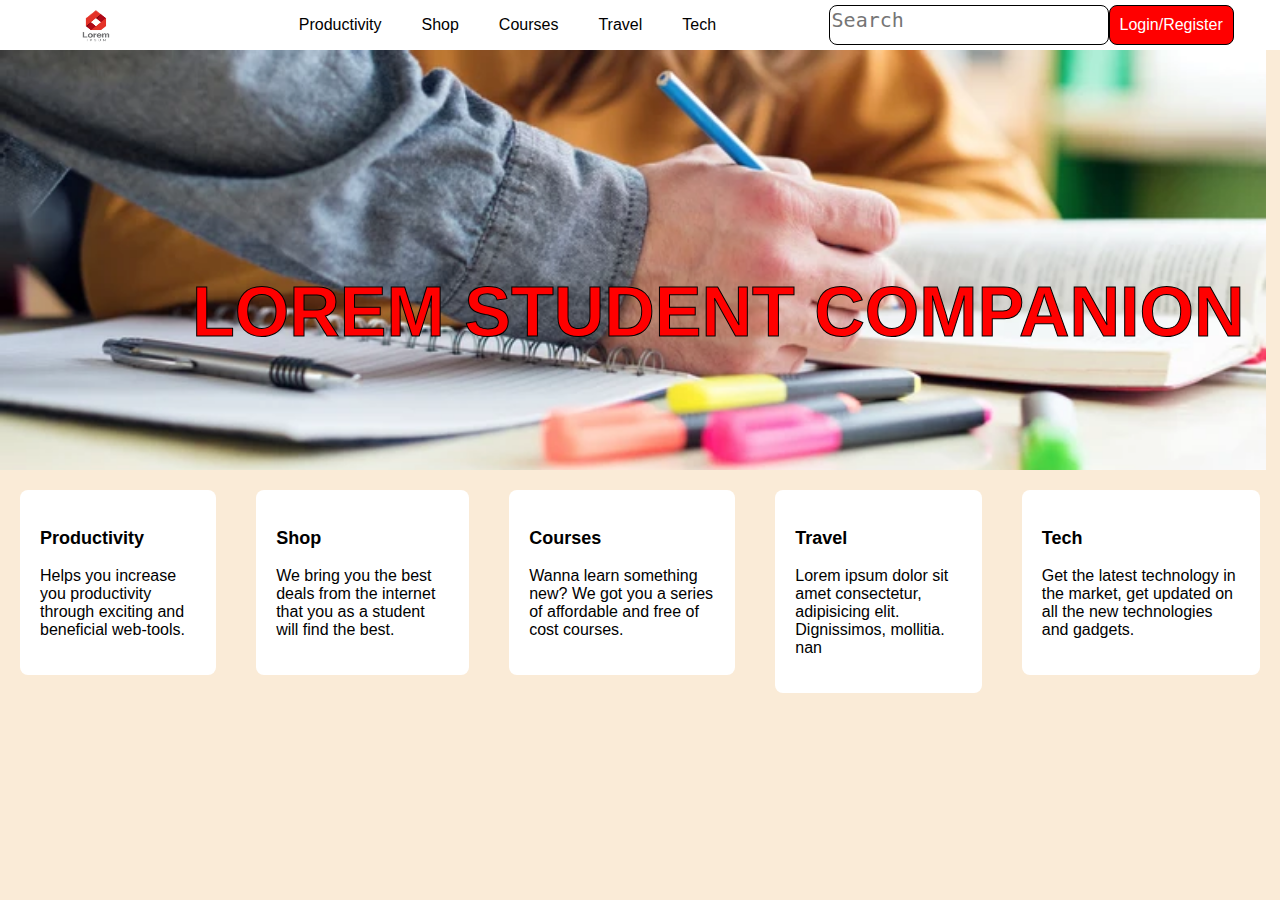
<file: index.html>
<html lang="en">
<head>
    <meta charset="UTF-8">
    <meta http-equiv="X-UA-Compatible" content="IE=edge">
    <meta name="viewport" content="width=device-width, initial-scale=1.0">
    <title>LOREM student companion</title>
    <link rel="stylesheet" href="styles.css">
</head>
<body>
    <div class="navigation">
        <div class="logo">
            <a href="index.html"><img src="img/sampleLogo.png" alt="Logo"></a>
        </div>
        <div class="nav">
            <ul>
                <li><a href="productivity.html">Productivity</a></li>
                <li><a href="shop.html">Shop</a></li>
                <li><a href="courses.html">Courses</a></li>
                <li><a href="travel.html">Travel</a></li>
                <li><a href="tech.html">Tech</a></li>
            </ul>
        </div>
        <div class="search">
            <textarea class="serchBox" cols="30" rows="10" placeholder="Search" style="resize: none;"></textarea>
            <a href="login.html"><button>Login/Register</button></a>
        </div>
    </div>

    <div class="banner">
        <img src="img/home-banner.png" alt="Home-Banner">
    </div>

    <h1 class="banner-heading">LOREM student companion</h1>

    <section class="home">
        <a href="productivity.html">
            <div>
                <h3>Productivity</h3>
                <p>Helps you increase you productivity through exciting and beneficial web-tools.</p>
            </div>
        </a>
        
        <a href="shop.html">
        <div>
            <h3>Shop</h3>
            <p>We bring you the best deals from the internet that you as a student will find the best.</p>
        </div>
        </a>

        <a href="courses.html">
        <div>
            <h3>Courses</h3>
            <p>Wanna learn something new? We got you a series of affordable and free of cost courses.</p>
        </div>
        </a>

        <a href="travel.html">
        <div>
            <h3>Travel</h3>
            <p>Lorem ipsum dolor sit amet consectetur, adipisicing elit. Dignissimos, mollitia. nan</p>
        </div>
        </a>

        <a href="tech.html">
        <div>
            <h3>Tech</h3>
            <p>Get the latest technology in the market, get updated on all the new technologies and gadgets.</p>
        </div>
        </a>
        
    </section>
    
</body>
</html>
</file>
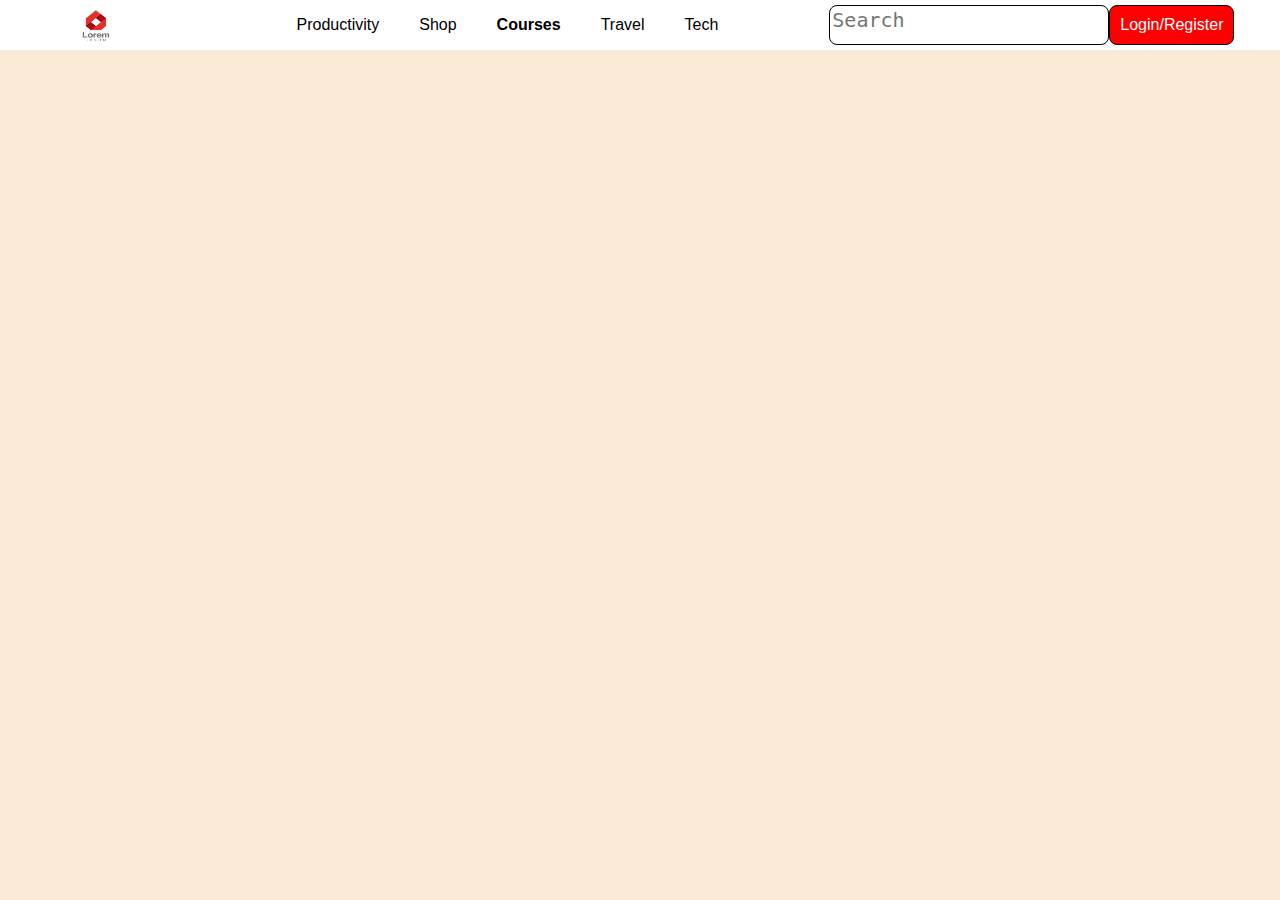
<file: courses.html>
<html lang="en">
<head>
    <meta charset="UTF-8">
    <meta http-equiv="X-UA-Compatible" content="IE=edge">
    <meta name="viewport" content="width=device-width, initial-scale=1.0">
    <title>LOREM student companion</title>
    <link rel="stylesheet" href="styles.css">
</head>
<body>
    <div class="navigation">
        <div class="logo">
            <a href="index.html"><img src="img/sampleLogo.png" alt="Logo"></a>
        </div>
        <div class="nav">
            <ul>
                <li><a href="productivity.html">Productivity</a></li>
                <li><a href="shop.html">Shop</a></li>
                <li><a href="courses.html" class="current">Courses</a></li>
                <li><a href="travel.html">Travel</a></li>
                <li><a href="tech.html">Tech</a></li>
            </ul>
        </div>
        <div class="search">
            <textarea class="serchBox" cols="30" rows="10" placeholder="Search" style="resize: none;"></textarea>
            <a href="login.html"><button>Login/Register</button></a>
        </div>
    </div>

    
</body>
</html>
</file>
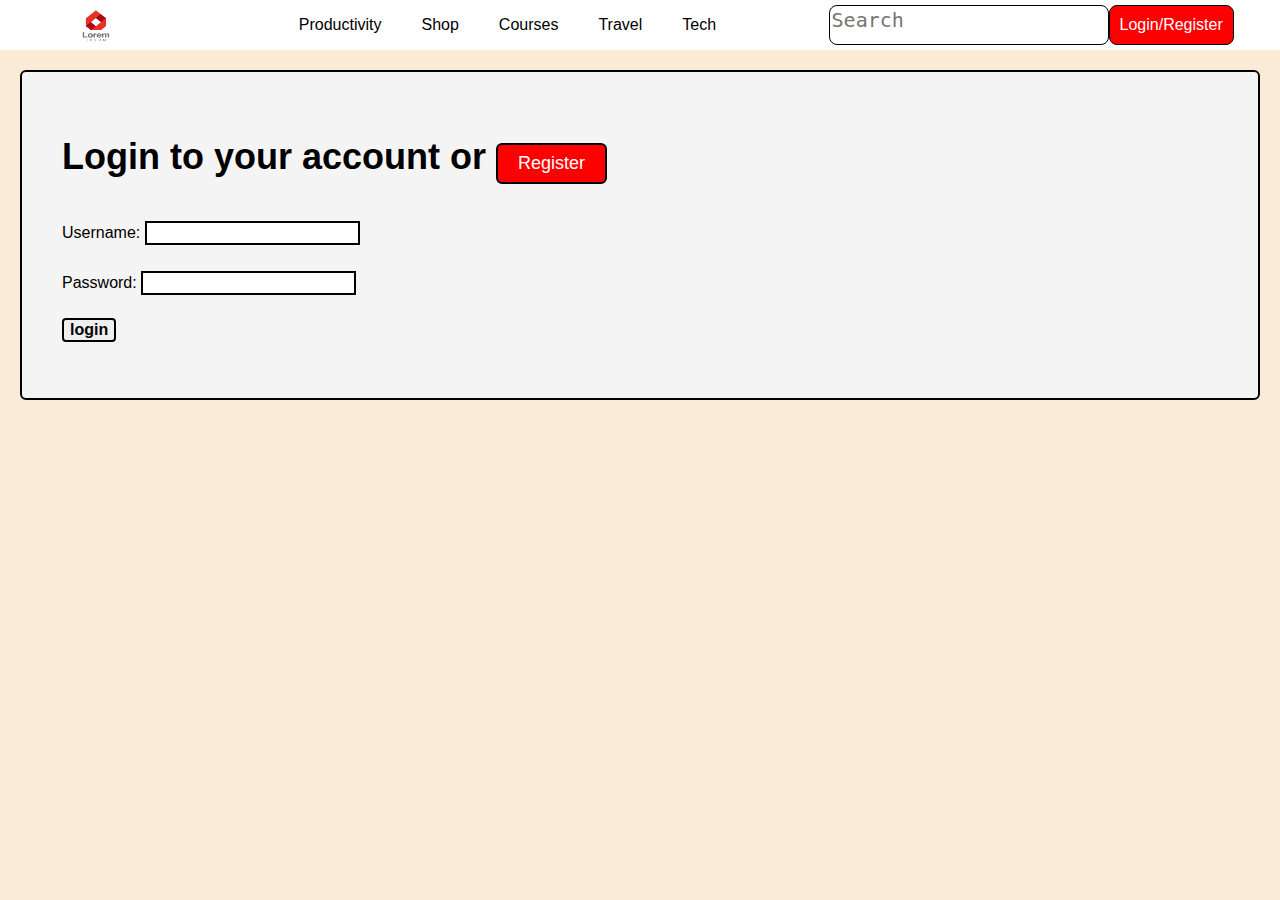
<file: login.html>
<html lang="en">
<head>
    <meta charset="UTF-8">
    <meta http-equiv="X-UA-Compatible" content="IE=edge">
    <meta name="viewport" content="width=device-width, initial-scale=1.0">
    <title>LOREM student companion</title>
    <link rel="stylesheet" href="styles.css">
</head>
<body>
    <div class="navigation">
        <div class="logo">
            <a href="index.html"><img src="img/sampleLogo.png" alt="Logo"></a>
        </div>
        <div class="nav">
            <ul>
                <li><a href="productivity.html">Productivity</a></li>
                <li><a href="shop.html">Shop</a></li>
                <li><a href="courses.html">Courses</a></li>
                <li><a href="travel.html">Travel</a></li>
                <li><a href="tech.html">Tech</a></li>
            </ul>
        </div>
        <div class="search">
            <textarea class="serchBox" cols="30" rows="10" placeholder="Search" style="resize: none;"></textarea>
            <a href="login.html"><button>Login/Register</button></a>
        </div>
    </div>

    <section class="main">
        <h1>Login to your account or <button>Register</button></h1>
        <form action="">
            <p>Username:</p> <input type="text"><br>
            <p>Password:</p> <input type="password"><br>
            <input type="submit" value="login" class="submit">
        </form>
    </section>
    
</body>
</html>
</file>
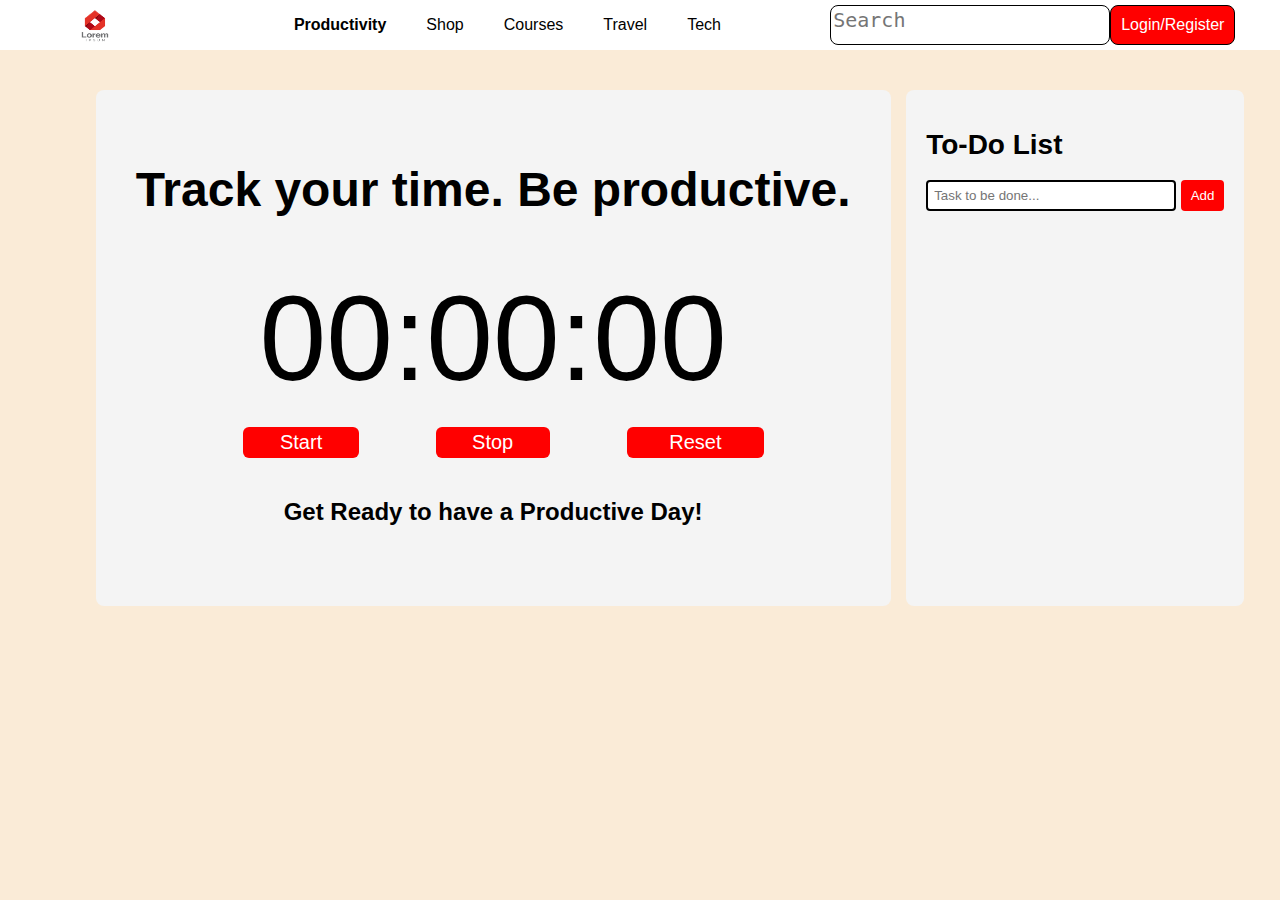
<file: productivity.html>
<html lang="en">
<head>
    <meta charset="UTF-8">
    <meta http-equiv="X-UA-Compatible" content="IE=edge">
    <meta name="viewport" content="width=device-width, initial-scale=1.0">
    <title>LOREM student companion</title>
    <link rel="stylesheet" href="styles.css">
    <link rel="stylesheet" href="https://cdnjs.cloudflare.com/ajax/libs/font-awesome/6.1.1/css/all.min.css" integrity="sha512-KfkfwYDsLkIlwQp6LFnl8zNdLGxu9YAA1QvwINks4PhcElQSvqcyVLLD9aMhXd13uQjoXtEKNosOWaZqXgel0g==" crossorigin="anonymous" referrerpolicy="no-referrer" />
</head>
<body>
    <div class="navigation">
        <div class="logo">
            <a href="index.html"><img src="img/sampleLogo.png" alt="Logo"></a>
        </div>
        <div class="nav">
            <ul>
                <li><a href="productivity.html" class="current">Productivity</a></li>
                <li><a href="shop.html">Shop</a></li>
                <li><a href="courses.html">Courses</a></li>
                <li><a href="travel.html">Travel</a></li>
                <li><a href="tech.html">Tech</a></li>
            </ul>
        </div>
        <div class="search">
            <textarea class="serchBox" cols="30" rows="10" placeholder="Search" style="resize: none;"></textarea>
            <a href="login.html"><button>Login/Register</button></a>
        </div>
    </div>

    <div class="mainPro">
    <div class="Stop-Watch">
        <div class="timerHeading">
            <h1>Track your time. Be productive.</h1>
        </div>
        <div id="stopwatch">
            00:00:00
        </div>

        <ul id="buttons">
            <li><button onclick="startTimer()">Start</button></li>
            <li><button onclick="stopTimer()">Stop</button></li>

            <li><button onclick="resetTimer()">Reset</button></li>
        </ul>

        <div id="timerTag">
            <h2 id="timerTagHeading">Get Ready to have a Productive Day!</h2>
        </div>

        <script src="main.js"></script>
    </div>

    <div class="to-do-list">
        <h1>To-Do List</h1>
        <input type="text" placeholder="Task to be done...">
        <button id="push">Add</button>
        <div class="tasks">
            
        </div>
        <script src="to-so.js"></script>
    </div>

    </div>

    
</body>
</html>
</file>
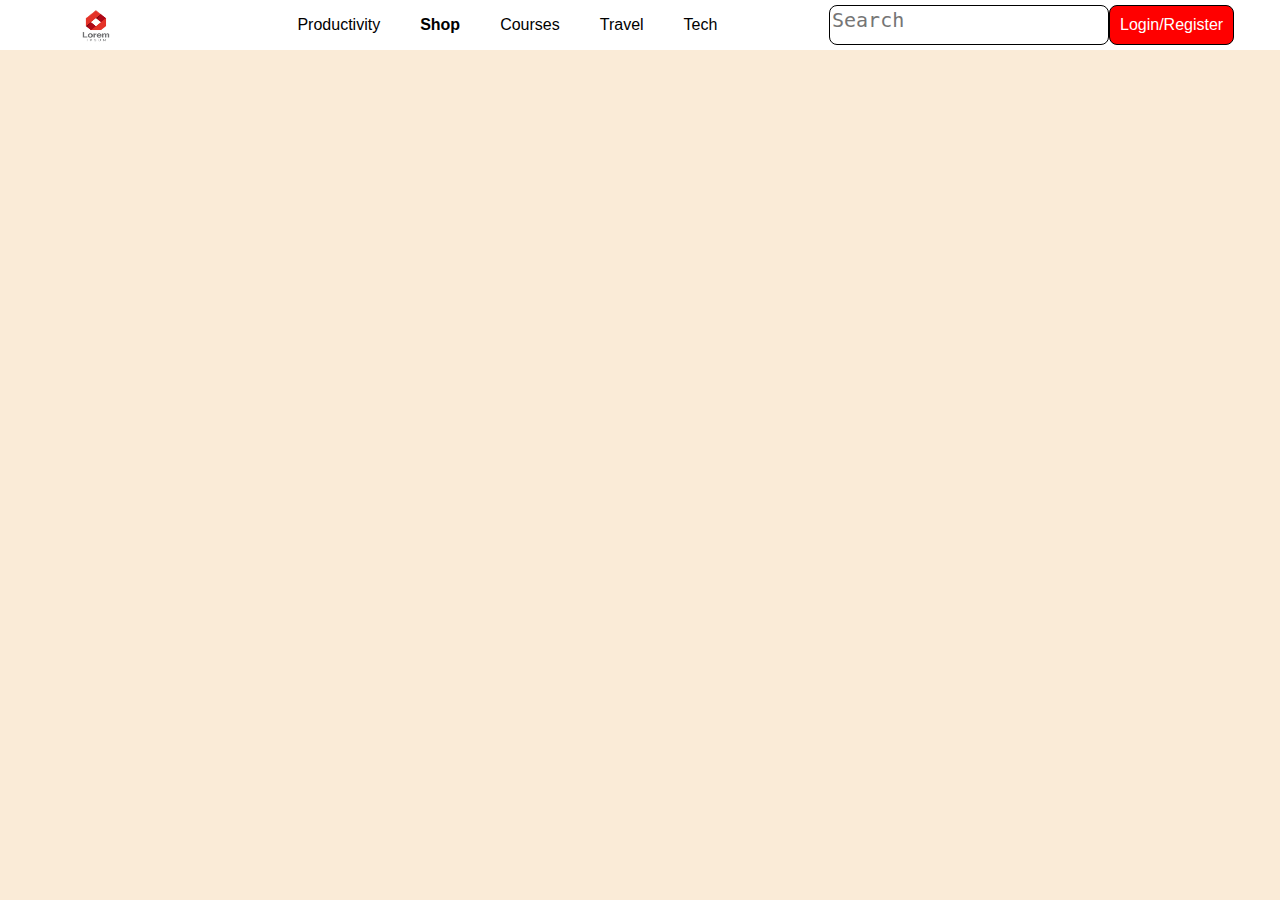
<file: shop.html>
<html lang="en">
<head>
    <meta charset="UTF-8">
    <meta http-equiv="X-UA-Compatible" content="IE=edge">
    <meta name="viewport" content="width=device-width, initial-scale=1.0">
    <title>LOREM student companion</title>
    <link rel="stylesheet" href="styles.css">
</head>
<body>
    <div class="navigation">
        <div class="logo">
            <a href="index.html"><img src="img/sampleLogo.png" alt="Logo"></a>
        </div>
        <div class="nav">
            <ul>
                <li><a href="productivity.html">Productivity</a></li>
                <li><a href="shop.html" class="current">Shop</a></li>
                <li><a href="courses.html">Courses</a></li>
                <li><a href="travel.html">Travel</a></li>
                <li><a href="tech.html">Tech</a></li>
            </ul>
        </div>
        <div class="search">
            <textarea class="serchBox" cols="30" rows="10" placeholder="Search" style="resize: none;"></textarea>
            <a href="login.html"><button>Login/Register</button></a>
        </div>
    </div>

    
</body>
</html>
</file>
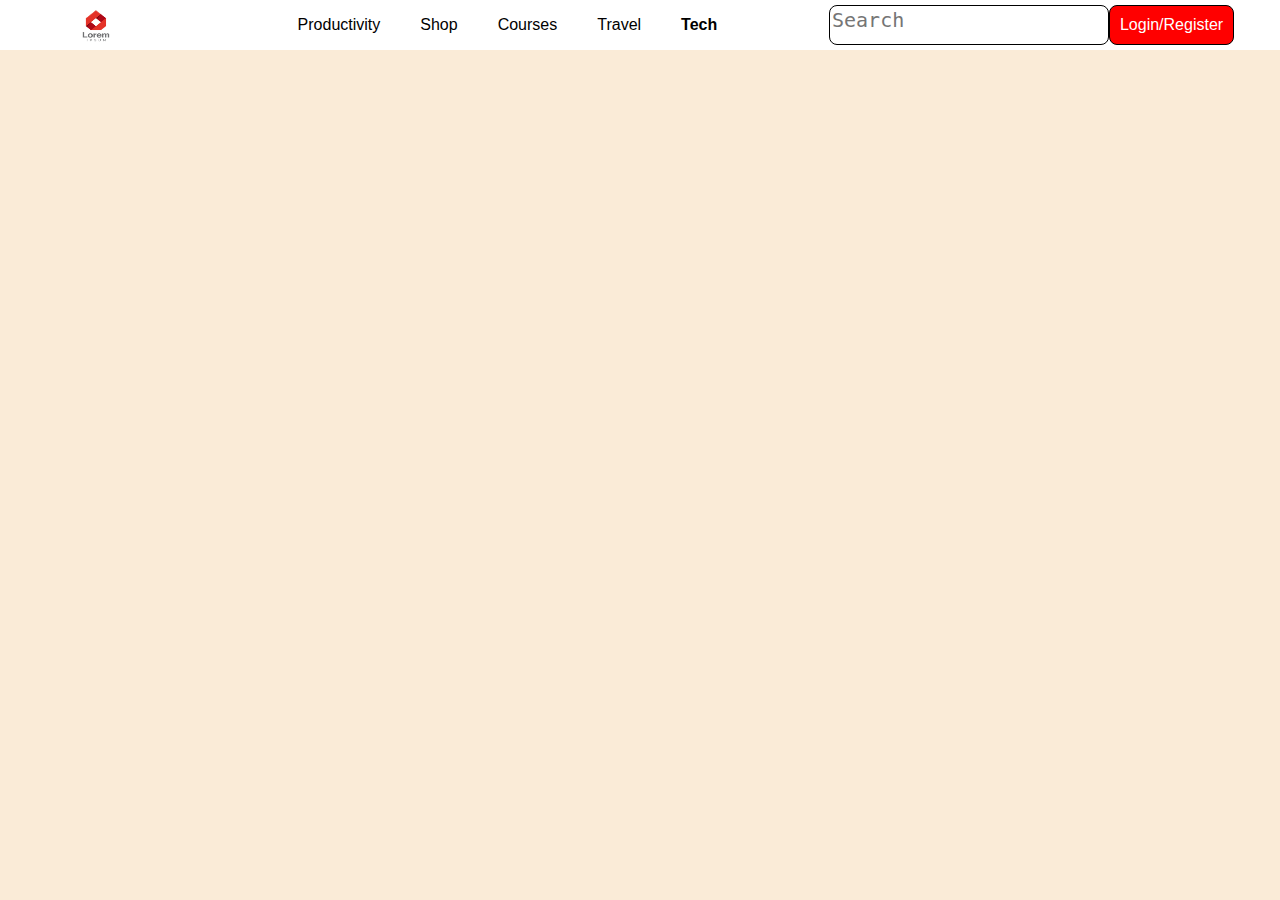
<file: tech.html>
<html lang="en">
<head>
    <meta charset="UTF-8">
    <meta http-equiv="X-UA-Compatible" content="IE=edge">
    <meta name="viewport" content="width=device-width, initial-scale=1.0">
    <title>LOREM student companion</title>
    <link rel="stylesheet" href="styles.css">
</head>
<body>
    <div class="navigation">
        <div class="logo">
            <a href="index.html"><img src="img/sampleLogo.png" alt="Logo"></a>
        </div>
        <div class="nav">
            <ul>
                <li><a href="productivity.html">Productivity</a></li>
                <li><a href="shop.html">Shop</a></li>
                <li><a href="courses.html">Courses</a></li>
                <li><a href="travel.html">Travel</a></li>
                <li><a href="tech.html"  class="current">Tech</a></li>
            </ul>
        </div>
        <div class="search">
            <textarea class="serchBox" cols="30" rows="10" placeholder="Search" style="resize: none;"></textarea>
            <a href="login.html"><button>Login/Register</button></a>
        </div>
    </div>

    
</body>
</html>
</file>
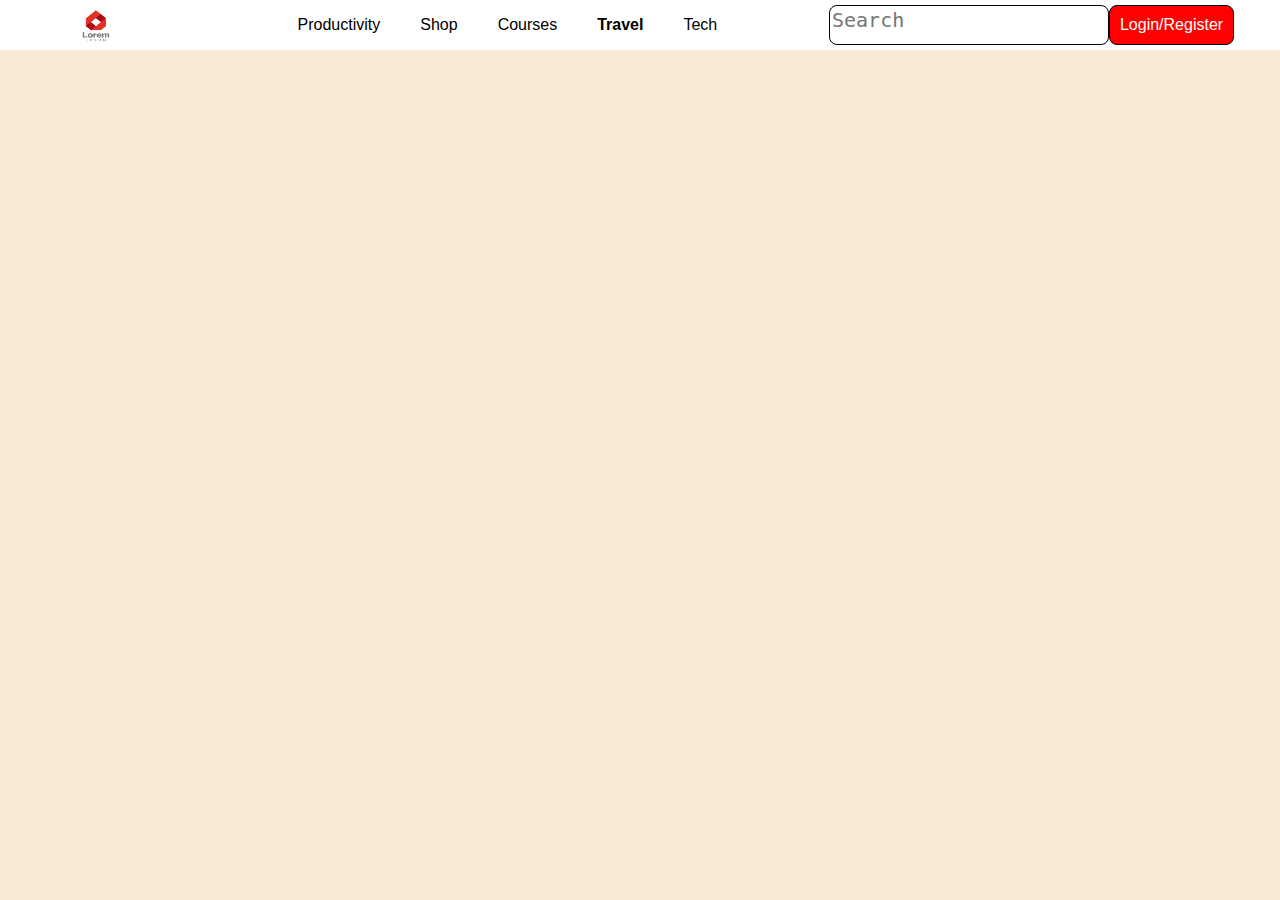
<file: travel.html>
<html lang="en">
<head>
    <meta charset="UTF-8">
    <meta http-equiv="X-UA-Compatible" content="IE=edge">
    <meta name="viewport" content="width=device-width, initial-scale=1.0">
    <title>LOREM student companion</title>
    <link rel="stylesheet" href="styles.css">
</head>
<body>
    <div class="navigation">
        <div class="logo">
            <a href="index.html"><img src="img/sampleLogo.png" alt="Logo"></a>
        </div>
        <div class="nav">
            <ul>
                <li><a href="productivity.html">Productivity</a></li>
                <li><a href="shop.html">Shop</a></li>
                <li><a href="courses.html">Courses</a></li>
                <li><a href="travel.html" class="current">Travel</a></li>
                <li><a href="tech.html">Tech</a></li>
            </ul>
        </div>
        <div class="search">
            <textarea class="serchBox" cols="30" rows="10" placeholder="Search" style="resize: none;"></textarea>
            <a href="login.html"><button>Login/Register</button></a>
        </div>
    </div>

    
</body>
</html>
</file>
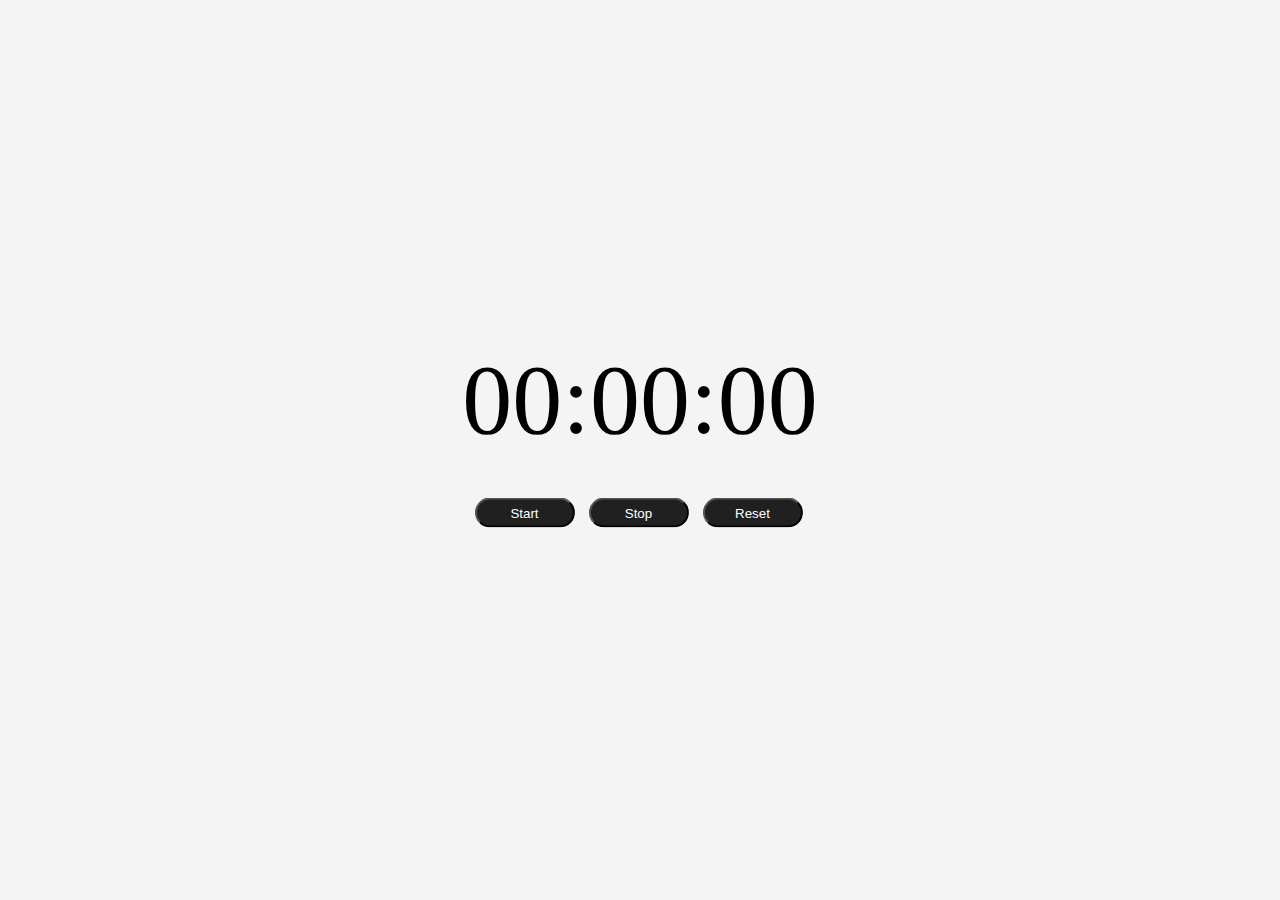
<file: stopWatch/test.html>
<html>
    <head>
        <title>JavaScript</title>

        <link rel="stylesheet" href="style.css">
    </head>
    <body>
        <div id="stopwatch">
            00:00:00
        </div>

        <ul id="buttons">
            <li><button onclick="startTimer()">Start</button></li>
            <li><button onclick="stopTimer()">Stop</button></li>

            <li><button onclick="resetTimer()">Reset</button></li>
        </ul>

        <script src="main.js"></script>
    </body>
</html>
</file>
<file: styles.css>
body{
    background-color: antiquewhite;
    margin: 0;
    font-family: Arial, Helvetica, sans-serif;
}

button{
    border: none;
}

.navigation img{
    height: 40px;
    width: 100px;
}

.search{
    display: flex;
}

.search textarea{
    height: 40px;
    width: 280px;
    font-size: 20px;
    border: 1px solid black;
    border-radius: 8px;
}

.current{
    font-weight: bold;
}

.search button{
    padding: 10px;
    border-radius: 8px;
    border: 1px solid black;
    color: white;
    background-color: red;
    font-size: 16px;
}

.search button:hover{
    font-weight: bold;
    padding: 10px 6px;
    cursor: pointer;
}

.navigation{
    display: flex;
    align-items: center;
    background-color: white;
    justify-content: space-around;
    position: sticky;
    top: 0;
    z-index: 1;
}

.navigation .nav ul{
    display: flex;
}

ul li{
    list-style-type: none;
}

.navigation .nav ul li a{
    padding: 10px;
    margin: 10px;
}

a{
    text-decoration: none;
    color: black;
}

.main{
    padding: 40px;
    margin: 20px;
    background-color: #f4f4f4;
    border: 2px solid black;
    border-radius: 6px;
}

.main h1{
    font-size: 36px;
}

.main button{
    padding: 8px 20px;
    background-color: red;
    font-size: 18px;
    color: white;
    border: 2px solid black;
    border-radius: 6px;
}

.main button:hover{
    font-weight: bold;
    cursor: pointer;
    padding: 8px 18px;
}

.main p{
    display: inline-block;
}

.main input{
    margin: 10px 0 0 0;
    font-size: 16px;
    padding: auto 14px;
    border: 2px solid black;
}

.main .submit{
    border-radius: 4px;
    font-weight: bold;
}

.home{
    display: flex;
}

.home div{
    background-color: white;
    padding: 20px;
    margin: 20px;
    border-radius: 8px;
}

.home div:hover{
    border: 1px solid black;
    padding: 19px;
}

.home div h3{
    font-size: 18px;
}

.banner img{
    min-width: 98.9vw;
    z-index: -2;
}

.banner-heading{
    text-align: center;
    z-index: 1;
    font-size: 70px;
    color: red;
    text-transform: uppercase;
    position: absolute;
    -webkit-text-stroke: 1px black;
    top: 25%;
    left: 15%;
    z-index: 0;
}

.Stop-Watch{
    background-color: #f4f4f4;
    display: inline-block;
    padding: 40px;
    margin: 40 0 0 80;
    border-radius: 8px;
}

#stopwatch{
    font-size: 120px;
    text-align: center;
    padding: 20px;
}

#buttons{
    display: flex;
    justify-content: space-around;
    margin: 0 88px 0 0;
}

#buttons li button{
    font-size: 20px;
    padding: 4px 8px;
    border-radius: 6px;
    color: white;
    background-color: red;
    border: none;
    width: 200%;
}

#buttons li button:hover{
    cursor: pointer;
    border: 2px solid black;
    padding: 2px 6px;
}

.timerHeading{
    font-size: 24px;
    text-align: center;
}

#timerTag h2{
    text-align: center;
    margin: 40px auto;
}

.to-do-list{
    display: inline-block;
    padding: 20px ;
    background-color: #f4f4f4;
    margin: 40px 20px 0 0px;
    border-radius: 8px;
}

.to-do-list h1{
    font-size: 28px;
}

.to-do-list input{
    padding: 6px 6px;
    width: 250px;
    border: 2px solid black;
    border-radius: 4px;
}
.to-do-list button{
    padding: 8px 10px;
    color: white;
    background-color: red;
    border-radius: 4px;
}

.mainPro{
    display: flex;
    justify-content: space-evenly;
}

.tasks{
    padding: 10px 14px 10px 0;
    font-size: 18px;
    margin: 10px auto;
    /* background-color: #ffffff; */
    border-radius: 6px;
}

.task{
    display: flex;
    justify-content: space-between;
    margin: 4px 0;
    width: 100%;
    padding: 8px 14px;
    border-radius: 8px;
    background-color: #ffffff;
}

.task:hover{
    cursor: pointer;
}

.completed{
    text-decoration: line-through;
}
</file>
<file: stopWatch/style.css>
body {
    background-color: #f4f4f4;
    color: black;
}
button {
    width: 100px;
    height: 30px;
    border: 3px soldi white;
    border-radius: 50px;
    background: #202020;
    color: white;
    cursor: pointer;
    outline: none;
}

#stopwatch {
    font-size: 100px;
    position: absolute;
    top: 45%;
    left: 50%;
    transform: translate(-50%, -55%);
}
#buttons {
    position: absolute;
    top: 55%;
    left: 48.4%;
    transform: translate(-51.6%, -45%);
}
#buttons li {
    display: inline;
    padding-left: 10px;
}
</file>
